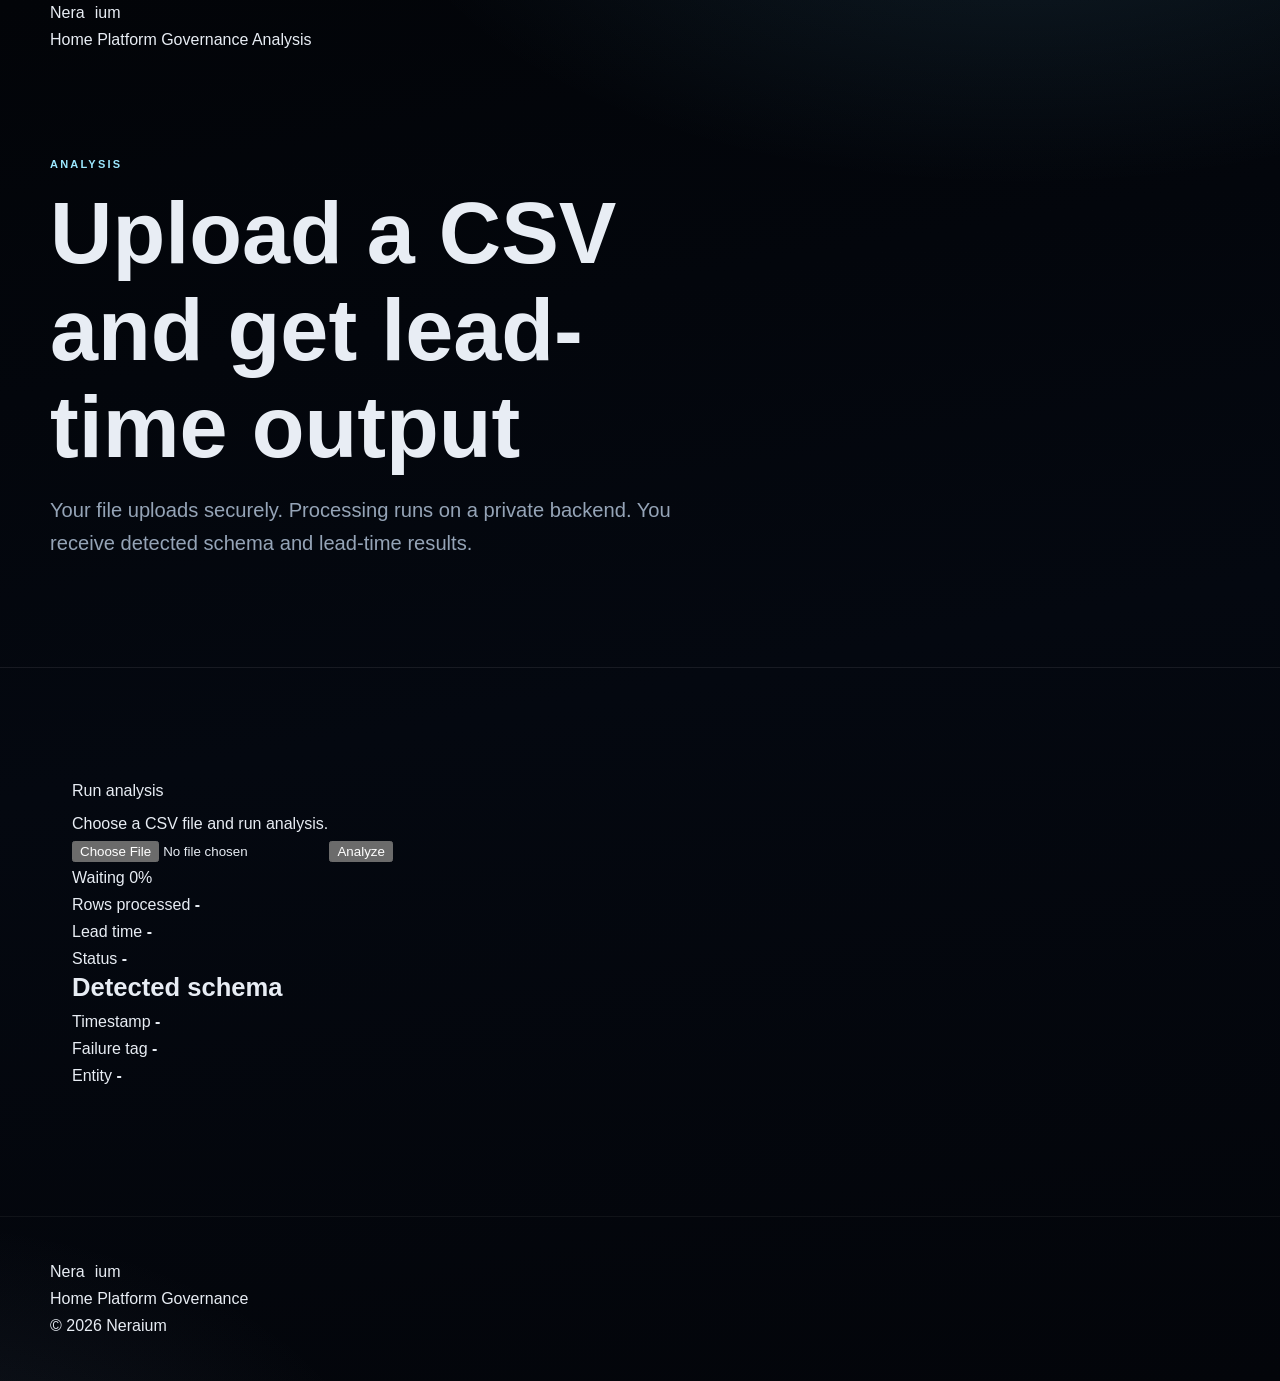
<file: analysis.html>
<!DOCTYPE html>
<html lang="en">
<head>
  <meta charset="UTF-8" />
  <meta name="viewport" content="width=device-width, initial-scale=1.0" />
  <title>Neraium | Analysis</title>
  <link rel="preconnect" href="https://fonts.googleapis.com" />
  <link href="https://fonts.googleapis.com/css2?family=Inter:wght@400;500;600;700;800&display=swap" rel="stylesheet" />
  <link rel="stylesheet" href="styles.css" />
</head>
<body>
  <nav class="nav">
    <div class="container nav-inner">
      <a href="index.html" class="brand">Nera<span>ium</span></a>
      <div class="nav-links">
        <a href="index.html">Home</a>
        <a href="platform.html">Platform</a>
        <a href="governance.html">Governance</a>
        <a href="analysis.html" class="active">Analysis</a>
      </div>
    </div>
  </nav>

  <main>
    <section class="hero page-hero">
      <div class="container">
        <div class="eyebrow">Analysis</div>
        <h1>Upload a CSV and get lead-time output</h1>
        <p class="lead">
          Your file uploads securely. Processing runs on a private backend. You receive detected schema and lead-time results.
        </p>
      </div>
    </section>

    <section class="section">
      <div class="container">
        <div class="panel" style="padding:22px;">
          <div class="section-title" style="margin-bottom:6px;">Run analysis</div>
          <div class="section-sub">Choose a CSV file and run analysis.</div>

          <div class="upload-box">
            <input type="file" id="fileInput" accept=".csv" />
            <button class="btn btn-primary" id="analyzeBtn" type="button">Analyze</button>
          </div>

          <div class="progress-wrap">
            <div class="progress-meta">
              <span id="progressLabel">Waiting</span>
              <span id="progressPct">0%</span>
            </div>
            <div class="progress">
              <div class="progress-bar" id="progressBar"></div>
            </div>
          </div>

          <div class="status" id="status"></div>

          <div class="result" id="result">
            <div class="result-grid">
              <div class="result-card">
                <span>Rows processed</span>
                <strong id="rowsProcessed">-</strong>
              </div>
              <div class="result-card">
                <span>Lead time</span>
                <strong id="leadTime">-</strong>
              </div>
              <div class="result-card">
                <span>Status</span>
                <strong id="jobStatus">-</strong>
              </div>
            </div>

            <div class="schema">
              <h3 style="margin-bottom:8px;">Detected schema</h3>
              <div class="schema-grid">
                <div>
                  <span>Timestamp</span>
                  <strong id="tsCol">-</strong>
                </div>
                <div>
                  <span>Failure tag</span>
                  <strong id="failCol">-</strong>
                </div>
                <div>
                  <span>Entity</span>
                  <strong id="entityCol">-</strong>
                </div>
              </div>
              <p style="color:var(--muted);margin-top:10px;" id="notes"></p>
            </div>
          </div>
        </div>
      </div>
    </section>
  </main>

  <footer class="footer">
    <div class="container footer-inner">
      <div class="brand">Nera<span>ium</span></div>
      <div class="footer-links">
        <a href="index.html">Home</a>
        <a href="platform.html">Platform</a>
        <a href="governance.html">Governance</a>
      </div>
      <div>© 2026 Neraium</div>
    </div>
  </footer>

  <script>
    const API_URL = "/api/analyze";

    const fileInput = document.getElementById("fileInput");
    const analyzeBtn = document.getElementById("analyzeBtn");
    const statusEl = document.getElementById("status");
    const resultEl = document.getElementById("result");

    const progressBar = document.getElementById("progressBar");
    const progressLabel = document.getElementById("progressLabel");
    const progressPct = document.getElementById("progressPct");

    function setProgress(pct, label) {
      const p = Math.max(0, Math.min(100, pct));
      progressBar.style.width = p + "%";
      progressPct.textContent = p + "%";
      progressLabel.textContent = label;
    }

    function resetResult() {
      resultEl.style.display = "none";
      document.getElementById("rowsProcessed").textContent = "-";
      document.getElementById("leadTime").textContent = "-";
      document.getElementById("jobStatus").textContent = "-";
      document.getElementById("tsCol").textContent = "-";
      document.getElementById("failCol").textContent = "-";
      document.getElementById("entityCol").textContent = "-";
      document.getElementById("notes").textContent = "";
    }

    function showResult(obj) {
      resultEl.style.display = "block";
      document.getElementById("rowsProcessed").textContent = obj.rows_processed ?? "-";
      document.getElementById("leadTime").textContent = obj.metrics?.lead_time ?? obj.metrics?.estimated_lead_time ?? "-";
      document.getElementById("jobStatus").textContent = obj.status ?? "Complete";

      document.getElementById("tsCol").textContent = obj.detected_schema?.timestamp_col ?? "Not detected";
      document.getElementById("failCol").textContent = obj.detected_schema?.failure_col ?? "Not detected";
      document.getElementById("entityCol").textContent = obj.detected_schema?.entity_col ?? "None";

      document.getElementById("notes").textContent =
        obj.message ?? "Analysis complete. Review detected schema before operational use.";
    }

    function showError(message) {
      resultEl.style.display = "block";
      document.getElementById("rowsProcessed").textContent = "-";
      document.getElementById("leadTime").textContent = "-";
      document.getElementById("jobStatus").textContent = "Error";
      document.getElementById("tsCol").textContent = "-";
      document.getElementById("failCol").textContent = "-";
      document.getElementById("entityCol").textContent = "-";
      document.getElementById("notes").textContent = message;
    }

    analyzeBtn.addEventListener("click", () => {
      const file = fileInput.files[0];

      if (!file) {
        statusEl.textContent = "Please choose a CSV file.";
        return;
      }

      if (!file.name.toLowerCase().endsWith(".csv")) {
        statusEl.textContent = "Please upload a CSV file.";
        return;
      }

      resetResult();
      statusEl.textContent = "Starting upload...";
      setProgress(5, "Preparing");

      const form = new FormData();
      form.append("file", file);

      const xhr = new XMLHttpRequest();
      xhr.open("POST", API_URL, true);

      xhr.upload.onprogress = (e) => {
        if (e.lengthComputable) {
          const pct = Math.round((e.loaded / e.total) * 70);
          setProgress(pct, "Uploading");
        }
      };

      xhr.onreadystatechange = () => {
        if (xhr.readyState === 2) {
          setProgress(75, "Processing");
          statusEl.textContent = "Upload complete. Processing on backend...";
        }

        if (xhr.readyState === 4) {
          if (xhr.status >= 200 && xhr.status < 300) {
            setProgress(100, "Complete");
            statusEl.textContent = "Analysis complete.";

            try {
              const data = JSON.parse(xhr.responseText);
              showResult(data);
            } catch (err) {
              showError("The server returned an unreadable response.");
            }
          } else {
            setProgress(100, "Failed");
            statusEl.textContent = "Analysis failed.";

            try {
              const err = JSON.parse(xhr.responseText);
              showError(err.error || err.message || "Unable to process file.");
            } catch {
              showError("Unable to process file.");
            }
          }
        }
      };

      xhr.onerror = () => {
        setProgress(100, "Failed");
        statusEl.textContent = "Network error.";
        showError("Network error while sending the file.");
      };

      xhr.send(form);

      let fakeProgress = 76;
      const timer = setInterval(() => {
        if (xhr.readyState === 4) {
          clearInterval(timer);
          return;
        }
        if (fakeProgress < 94) {
          fakeProgress += 1;
          setProgress(fakeProgress, "Processing");
        }
      }, 250);
    });
  </script>
</body>
</html>
</file>
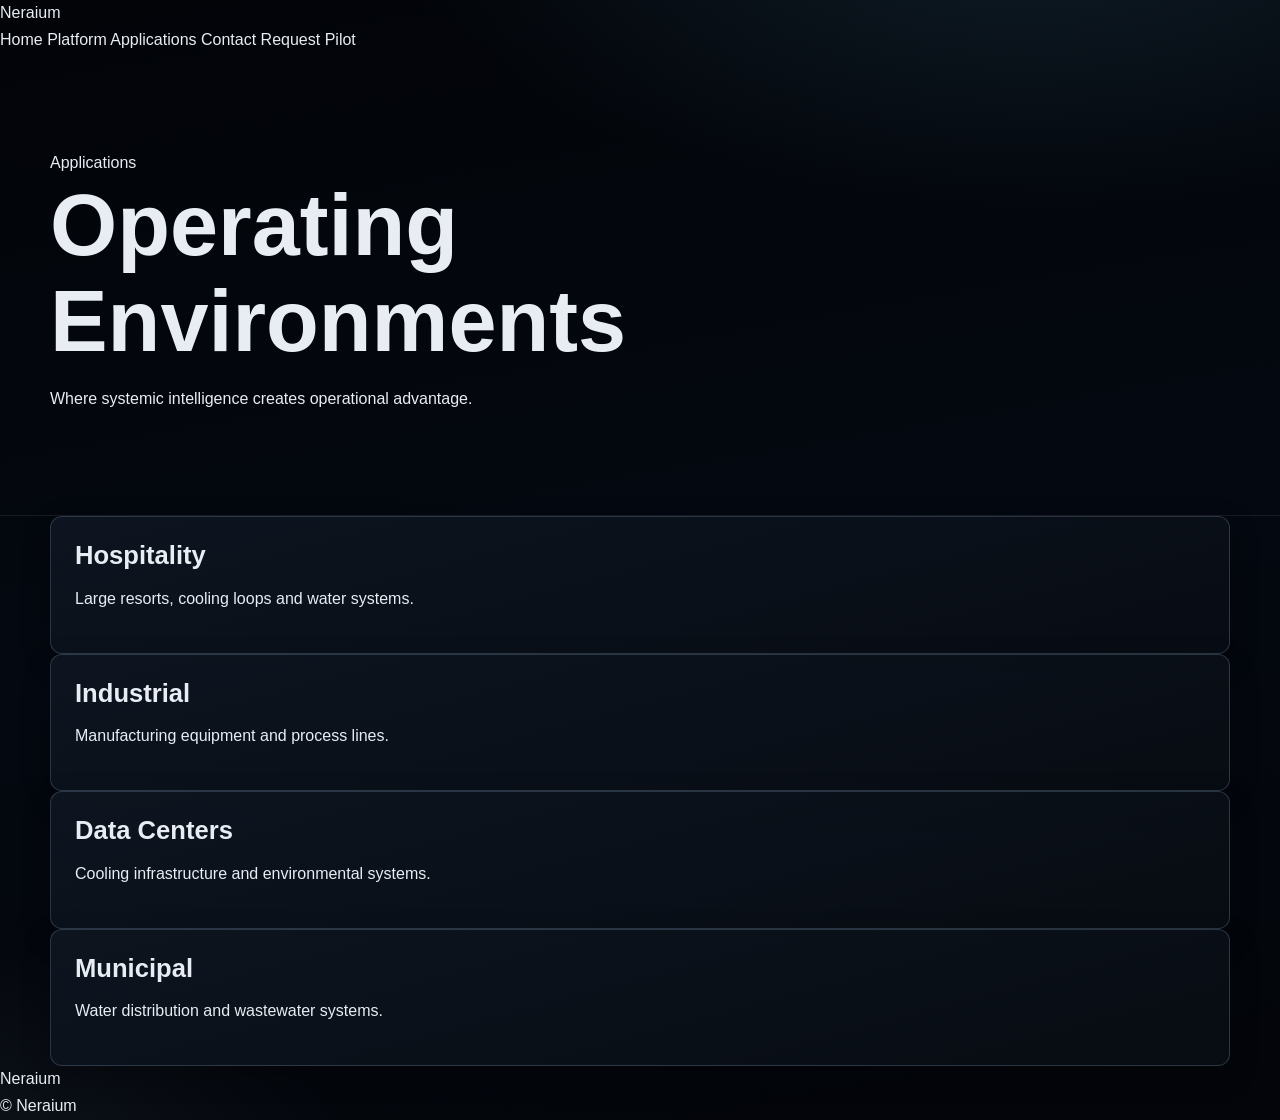
<file: application.html>
<!DOCTYPE html>
<html>
<head>
<meta charset="UTF-8">
<meta name="viewport" content="width=device-width, initial-scale=1.0">
<title>Neraium Applications</title>
<link rel="stylesheet" href="styles.css">
</head>

<body>

<nav>
<div class="nav-inner">
<div class="nav-logo">Nera<span>ium</span></div>

<div class="nav-links">
<a href="index.html">Home</a>
<a href="platform.html">Platform</a>
<a href="applications.html">Applications</a>
<a href="contact.html">Contact</a>
<a href="contact.html" class="btn">Request Pilot</a>
</div>
</div>
</nav>

<div class="page-hero">
<div class="container">

<div class="section-label">Applications</div>

<h1>Operating Environments</h1>

<p class="section-sub">
Where systemic intelligence creates operational advantage.
</p>

</div>
</div>

<section>
<div class="container">

<div class="grid-2">

<div class="card">
<h3>Hospitality</h3>
<p>Large resorts, cooling loops and water systems.</p>
</div>

<div class="card">
<h3>Industrial</h3>
<p>Manufacturing equipment and process lines.</p>
</div>

<div class="card">
<h3>Data Centers</h3>
<p>Cooling infrastructure and environmental systems.</p>
</div>

<div class="card">
<h3>Municipal</h3>
<p>Water distribution and wastewater systems.</p>
</div>

</div>

</div>
</section>

<footer>
<div class="footer-inner">
<div>Neraium</div>
<div>© Neraium</div>
</div>
</footer>

</body>
</html>
</file>
<file: styles.css>
:root {
  --bg: #030509;
  --bg-elevated: #070b11;
  --surface: #0d131c;
  --surface-soft: #111b27;
  --line: #202d3e;
  --line-bright: #31445e;
  --text: #e8edf4;
  --muted: #95a4b7;
  --accent: #6fd0ff;
  --accent-strong: #9ce8ff;
  --accent-soft: rgba(111, 208, 255, 0.12);
  --radius: 12px;
  --header-h: 76px;
  --font-display: "Sora", "Space Grotesk", "Segoe UI", sans-serif;
  --font-body: "IBM Plex Sans", "Segoe UI", sans-serif;
}

*,
*::before,
*::after {
  box-sizing: border-box;
}

html {
  color-scheme: dark;
  scroll-behavior: smooth;
}

body {
  margin: 0;
  font-family: var(--font-body);
  color: var(--text);
  line-height: 1.68;
  background:
    radial-gradient(1200px 600px at 80% -10%, rgba(111, 208, 255, 0.13), transparent 54%),
    radial-gradient(900px 520px at -10% 110%, rgba(144, 170, 198, 0.11), transparent 58%),
    linear-gradient(170deg, #020408 0%, #040810 50%, #03050a 100%);
}

body::before {
  content: "";
  position: fixed;
  inset: 0;
  pointer-events: none;
  background-image:
    linear-gradient(rgba(255, 255, 255, 0.028) 1px, transparent 1px),
    linear-gradient(90deg, rgba(255, 255, 255, 0.026) 1px, transparent 1px);
  background-size: 42px 42px;
  mask-image: radial-gradient(circle at 50% 20%, black 35%, transparent 86%);
  opacity: 0.18;
}

img {
  display: block;
  max-width: 100%;
}

a {
  color: inherit;
  text-decoration: none;
}

ul {
  list-style: none;
  margin: 0;
  padding: 0;
}

a:focus-visible,
button:focus-visible,
input:focus-visible,
textarea:focus-visible {
  outline: 2px solid var(--accent);
  outline-offset: 2px;
}

.skip-link {
  position: absolute;
  left: 16px;
  top: -100px;
  z-index: 120;
  padding: 10px 14px;
  border-radius: 999px;
  background: var(--accent);
  color: #081320;
  font-weight: 700;
}

.skip-link:focus {
  top: 16px;
}

.container {
  width: min(1180px, 100% - 40px);
  margin: 0 auto;
}

.site-header {
  position: sticky;
  top: 0;
  z-index: 100;
  height: var(--header-h);
  border-bottom: 1px solid rgba(255, 255, 255, 0.08);
  background: rgba(3, 6, 11, 0.82);
  backdrop-filter: blur(16px);
}

.site-header__inner {
  height: 100%;
  display: flex;
  align-items: center;
  justify-content: space-between;
  gap: 20px;
}

.brand {
  display: inline-flex;
  align-items: center;
  gap: 10px;
}

.brand-mark {
  border-radius: 6px;
  border: 1px solid var(--line-bright);
  box-shadow: 0 0 0 1px rgba(111, 208, 255, 0.2) inset;
}

.brand-text {
  font-family: var(--font-display);
  font-size: 30px;
  letter-spacing: 0.01em;
  font-weight: 600;
}

.nav {
  display: flex;
  align-items: center;
  gap: 24px;
}

.nav-link {
  position: relative;
  font-size: 11px;
  font-weight: 600;
  text-transform: uppercase;
  letter-spacing: 0.18em;
  color: var(--muted);
  padding: 6px 0;
}

.nav-link::after {
  content: "";
  position: absolute;
  left: 0;
  bottom: 0;
  width: 100%;
  height: 2px;
  transform: scaleX(0);
  transform-origin: center;
  transition: transform 0.22s ease;
  background: linear-gradient(90deg, transparent, var(--accent), transparent);
}

.nav-link:hover,
.nav-link.active {
  color: var(--text);
}

.nav-link:hover::after,
.nav-link.active::after {
  transform: scaleX(1);
}

.nav-toggle {
  display: none;
  border: 0;
  background: transparent;
  padding: 6px;
}

.nav-toggle__bar {
  display: block;
  width: 22px;
  height: 2px;
  margin: 4px 0;
  background: var(--text);
}

.hero,
.page-hero {
  min-height: calc(80svh - var(--header-h));
  display: flex;
  align-items: center;
  padding: 96px 0 86px;
}

.page-hero {
  min-height: auto;
  border-bottom: 1px solid rgba(255, 255, 255, 0.08);
}

.eyebrow {
  display: inline-block;
  margin-bottom: 12px;
  font-size: 11px;
  font-weight: 600;
  text-transform: uppercase;
  letter-spacing: 0.2em;
  color: var(--accent-strong);
}

h1,
h2,
h3 {
  margin: 0;
  line-height: 1.12;
  color: var(--text);
}

h1,
.page-hero__title {
  font-family: var(--font-display);
  font-size: clamp(2.9rem, 7.9vw, 5.4rem);
  font-weight: 600;
  max-width: 12ch;
}

h2 {
  margin-top: 10px;
  font-family: var(--font-display);
  font-size: clamp(1.9rem, 4.2vw, 3rem);
  font-weight: 560;
  max-width: 18ch;
}

h3 {
  font-size: clamp(1.1rem, 2.5vw, 1.6rem);
  font-weight: 600;
}

.lead,
.page-hero__sub {
  margin-top: 18px;
  max-width: 58ch;
  color: var(--muted);
  font-size: clamp(1.04rem, 1.9vw, 1.26rem);
}

.copy-large {
  margin-top: 16px;
  max-width: 60ch;
  color: var(--muted);
  font-size: clamp(1rem, 1.6vw, 1.16rem);
}

.copy {
  margin-top: 10px;
  color: var(--muted);
}

.section,
.editorial {
  padding: 88px 0;
  border-bottom: 1px solid rgba(255, 255, 255, 0.05);
}

.section--band,
.editorial--dark {
  background: linear-gradient(160deg, rgba(15, 25, 38, 0.75), rgba(8, 13, 20, 0.82));
}

.section-heading,
.platform-section__header {
  max-width: 860px;
}

.button-row {
  display: flex;
  flex-wrap: wrap;
  gap: 12px;
  margin-top: 30px;
}

.trust-strip {
  margin-top: 30px;
  display: grid;
  grid-template-columns: repeat(3, minmax(0, 1fr));
  gap: 12px;
}

.trust-item {
  border: 1px solid var(--line-bright);
  border-radius: 10px;
  padding: 14px;
  background: linear-gradient(160deg, rgba(18, 27, 39, 0.96), rgba(10, 16, 24, 0.96));
}

.trust-item__kicker {
  display: block;
  font-size: 10px;
  text-transform: uppercase;
  letter-spacing: 0.14em;
  color: var(--accent-strong);
}

.trust-item__value {
  display: block;
  margin-top: 5px;
  font-size: 0.95rem;
  color: #dbe5f1;
}

.button {
  display: inline-flex;
  align-items: center;
  justify-content: center;
  min-height: 46px;
  padding: 11px 21px;
  border-radius: 999px;
  border: 1px solid transparent;
  font-size: 11px;
  font-weight: 700;
  letter-spacing: 0.16em;
  text-transform: uppercase;
  transition: transform 0.2s ease, filter 0.2s ease, border-color 0.2s ease;
}

.button:hover {
  transform: translateY(-1px);
  filter: brightness(1.1);
}

.button--primary {
  background: linear-gradient(135deg, #9ce8ff, #5fb9ff);
  color: #04101a;
  box-shadow: 0 4px 22px rgba(111, 208, 255, 0.33);
}

.button--ghost {
  border-color: var(--line-bright);
  background: rgba(255, 255, 255, 0.01);
}

.grid,
.platform-grid {
  display: grid;
  gap: 18px;
  margin-top: 28px;
}

.grid--2 {
  grid-template-columns: repeat(2, minmax(0, 1fr));
}

.grid--3,
.platform-grid {
  grid-template-columns: repeat(3, minmax(0, 1fr));
}

.card,
.platform-card {
  padding: 24px;
  border: 1px solid rgba(130, 155, 184, 0.28);
  border-radius: var(--radius);
  background:
    linear-gradient(165deg, rgba(14, 22, 33, 0.92), rgba(8, 13, 20, 0.93));
  box-shadow: 0 10px 28px rgba(0, 0, 0, 0.26);
  transition: border-color 0.25s ease, box-shadow 0.25s ease;
}

.card:hover,
.platform-card:hover {
  border-color: rgba(156, 232, 255, 0.38);
  box-shadow: 0 14px 30px rgba(0, 0, 0, 0.32);
}

.step,
.platform-card__number {
  display: inline-block;
  margin-bottom: 12px;
  color: var(--accent-strong);
  font-size: 11px;
  letter-spacing: 0.18em;
  font-weight: 700;
  text-transform: uppercase;
}

.platform-card__label {
  font-size: 1.08rem;
  font-weight: 600;
}

.platform-card__text {
  margin-top: 8px;
  color: var(--muted);
}

.bullet-list {
  margin-top: 20px;
  display: grid;
  gap: 10px;
}

.bullet-list li {
  position: relative;
  padding-left: 20px;
  color: var(--muted);
}

.bullet-list li::before {
  content: "";
  position: absolute;
  top: 9px;
  left: 0;
  width: 7px;
  height: 7px;
  border-radius: 50%;
  background: var(--accent);
  box-shadow: 0 0 0 5px rgba(111, 208, 255, 0.1);
}

.chip-row {
  display: flex;
  flex-wrap: wrap;
  gap: 10px;
  margin-top: 22px;
}

.chip {
  padding: 8px 13px;
  border-radius: 999px;
  border: 1px solid var(--line-bright);
  background: var(--accent-soft);
  font-size: 0.9rem;
}

.note,
.media-caption {
  margin-top: 12px;
  color: var(--muted);
  font-size: 0.9rem;
}

.editorial__grid {
  display: grid;
  grid-template-columns: 220px minmax(0, 1fr);
  gap: 20px;
}

.editorial__body p {
  max-width: 72ch;
  color: var(--muted);
}

.media-frame {
  margin-top: 16px;
  overflow: hidden;
  border-radius: var(--radius);
  border: 1px solid var(--line-bright);
  background: #060b12;
}

.media-frame img {
  width: 100%;
}

.proof-panel {
  max-width: 860px;
}

.visual-grid {
  margin-top: 22px;
  display: grid;
  grid-template-columns: repeat(2, minmax(0, 1fr));
  gap: 14px;
}

.contact-block,
.finding-example,
.founder-block {
  margin-top: 18px;
  border: 1px solid var(--line-bright);
  border-radius: var(--radius);
  background: linear-gradient(160deg, rgba(16, 24, 36, 0.96), rgba(8, 14, 22, 0.95));
}

.contact-block {
  max-width: 580px;
  padding: 22px;
}

.contact-block p {
  margin: 6px 0;
}

.finding-example {
  padding: 20px;
  display: grid;
  gap: 14px;
}

.finding-example__header,
.finding-example__section {
  padding-bottom: 12px;
  border-bottom: 1px solid rgba(255, 255, 255, 0.08);
}

.finding-example__section:last-child {
  padding-bottom: 0;
  border-bottom: 0;
}

.finding-example__label {
  display: block;
  font-size: 11px;
  text-transform: uppercase;
  letter-spacing: 0.14em;
  color: var(--accent-strong);
  margin-bottom: 4px;
}

.finding-example__value,
.finding-example__text,
.finding-example__timeline,
.finding-example__list {
  color: #dce7f5;
}

.finding-example__note {
  margin-top: 4px;
  color: var(--muted);
  font-size: 0.88rem;
}

.micro-cta {
  margin-top: 18px;
}

.founder-block {
  display: flex;
  align-items: center;
  gap: 14px;
  padding: 14px;
}

.founder-photo {
  width: 96px;
  height: 96px;
  object-fit: cover;
  border-radius: 12px;
}

.founder-name {
  font-weight: 700;
}

.founder-title,
.founder-linkedin {
  color: var(--muted);
}

.icon-linkedin {
  width: 16px;
  height: 16px;
  fill: currentColor;
  margin-right: 8px;
}

.cta-final,
.cta-band {
  padding: 76px 0;
  border-bottom: 1px solid rgba(255, 255, 255, 0.08);
  background: linear-gradient(160deg, rgba(15, 27, 42, 0.9), rgba(7, 12, 19, 0.95));
}

.cta-band__inner {
  display: flex;
  flex-wrap: wrap;
  gap: 16px;
  justify-content: space-between;
  align-items: center;
}

.cta-band__heading {
  margin: 0;
  max-width: 26ch;
  font-family: var(--font-display);
  font-size: clamp(1.6rem, 2.6vw, 2.1rem);
  font-weight: 580;
}

.footer {
  padding: 42px 0;
}

.footer__inner {
  display: grid;
  grid-template-columns: 1fr auto 1fr;
  gap: 16px;
  align-items: center;
}

.footer__brand {
  display: flex;
  flex-direction: column;
  gap: 4px;
}

.brand-mark--footer {
  width: 24px;
  height: 24px;
}

.footer__tagline,
.footer__link,
.footer__copy {
  font-size: 11px;
  text-transform: uppercase;
  letter-spacing: 0.14em;
  color: var(--muted);
}

.footer__nav {
  display: flex;
  gap: 20px;
}

.footer__copy {
  text-align: right;
}

.contact-layout {
  margin-top: 18px;
  display: grid;
  grid-template-columns: 1.2fr 0.8fr;
  gap: 16px;
  align-items: start;
}

.contact-form,
.qualification-card {
  border: 1px solid var(--line-bright);
  border-radius: var(--radius);
  background: linear-gradient(160deg, rgba(14, 22, 33, 0.96), rgba(8, 14, 22, 0.95));
  padding: 20px;
}

.form-step {
  display: grid;
  gap: 6px;
}

.form-step .note {
  margin: 2px 0 8px;
}

#roi-calc input {
  width: 100%;
  border: 1px solid #3d5878;
  border-radius: 10px;
  background: rgba(5, 11, 18, 0.76);
  color: var(--text);
  font: inherit;
  padding: 11px 12px;
  margin-top: 8px;
}

.faq-item {
  margin-top: 10px;
}

.faq-trigger {
  width: 100%;
  display: flex;
  align-items: center;
  justify-content: space-between;
  gap: 16px;
  border: 0;
  background: transparent;
  color: var(--text);
  font: inherit;
  font-weight: 600;
  text-align: left;
  cursor: pointer;
}

.faq-icon {
  color: var(--accent-strong);
  font-size: 1.2rem;
  line-height: 1;
}

.faq-panel {
  margin-top: 10px;
}

.mobile-sticky-cta {
  display: none;
}

.trust-center-grid,
.brief-grid {
  display: grid;
  gap: 16px;
  margin-top: 22px;
}

.trust-center-grid {
  grid-template-columns: repeat(2, minmax(0, 1fr));
}

.brief-grid {
  grid-template-columns: repeat(2, minmax(0, 1fr));
}

.brief-sheet {
  border: 1px solid rgba(130, 155, 184, 0.3);
  border-radius: 12px;
  background: linear-gradient(165deg, rgba(14, 22, 33, 0.9), rgba(7, 12, 19, 0.95));
  padding: 22px;
}

.brief-sheet h3 {
  margin-bottom: 8px;
}

@media print {
  body {
    background: #fff;
    color: #111;
    line-height: 1.45;
  }

  body::before,
  .site-header,
  .footer,
  .mobile-sticky-cta,
  .button-row {
    display: none !important;
  }

  .section,
  .page-hero {
    border: 0;
    padding: 16px 0;
  }

  .card,
  .brief-sheet {
    border: 1px solid #ddd;
    background: #fff;
    box-shadow: none;
    break-inside: avoid;
  }

  .copy,
  .copy-large,
  .note,
  .page-hero__sub {
    color: #222;
  }
}

.contact-form label {
  display: block;
  margin: 10px 0 6px;
  font-size: 0.85rem;
  letter-spacing: 0.05em;
  color: #d4e2f3;
}

.hp-field {
  position: absolute;
  left: -10000px;
  width: 1px;
  height: 1px;
  overflow: hidden;
}

.contact-form input,
.contact-form textarea {
  width: 100%;
  border: 1px solid #3d5878;
  border-radius: 10px;
  background: rgba(5, 11, 18, 0.76);
  color: var(--text);
  font: inherit;
  padding: 11px 12px;
}

.contact-form textarea {
  resize: vertical;
  min-height: 112px;
}

.contact-form input::placeholder,
.contact-form textarea::placeholder {
  color: #7d95b0;
}

.form-feedback {
  margin-top: 14px;
  border-radius: 10px;
  padding: 12px 14px;
  background: rgba(7, 14, 23, 0.75);
  border: 1px solid #3d5878;
  color: #d8e8f7;
  font-size: 0.92rem;
}

.form-feedback a {
  text-decoration: underline;
}

.qualification-card h3 {
  font-size: 1.26rem;
}

@media (prefers-reduced-motion: no-preference) {
  .hero > .container,
  .page-hero > .container,
  .section > .container,
  .editorial > .container,
  .cta-final > .container,
  .cta-band > .container {
    animation: fade-up 0.55s ease both;
  }

  .grid .card,
  .platform-grid .platform-card,
  .trust-strip .trust-item {
    animation: fade-up 0.5s ease both;
  }

  .grid .card:nth-child(2),
  .platform-grid .platform-card:nth-child(2),
  .trust-strip .trust-item:nth-child(2) {
    animation-delay: 0.08s;
  }

  .grid .card:nth-child(3),
  .platform-grid .platform-card:nth-child(3),
  .trust-strip .trust-item:nth-child(3) {
    animation-delay: 0.14s;
  }
}

@keyframes fade-up {
  from {
    opacity: 0;
    transform: translateY(14px);
  }

  to {
    opacity: 1;
    transform: translateY(0);
  }
}

@media (max-width: 980px) {
  .grid--2,
  .grid--3,
  .platform-grid,
  .editorial__grid,
  .footer__inner,
  .trust-strip,
  .contact-layout {
    grid-template-columns: 1fr;
  }

  .visual-grid {
    grid-template-columns: 1fr;
  }

  .trust-center-grid,
  .brief-grid {
    grid-template-columns: 1fr;
  }

  .footer__copy {
    text-align: left;
  }
}

@media (max-width: 760px) {
  .container {
    width: min(1180px, 100% - 30px);
  }

  .nav-toggle {
    display: inline-flex;
  }

  .nav {
    display: none;
    position: absolute;
    top: var(--header-h);
    left: 0;
    right: 0;
    flex-direction: column;
    gap: 0;
    border-bottom: 1px solid rgba(255, 255, 255, 0.1);
    background: #080d15;
    padding: 10px 18px;
  }

  .nav.open {
    display: flex;
  }

  .nav-link {
    width: 100%;
    padding: 12px 0;
    border-bottom: 1px solid rgba(255, 255, 255, 0.08);
  }

  .button {
    width: 100%;
  }

  .mobile-sticky-cta {
    display: inline-flex;
    position: fixed;
    left: 16px;
    right: 16px;
    bottom: 14px;
    z-index: 140;
    justify-content: center;
    padding: 12px 16px;
    border-radius: 999px;
    background: linear-gradient(135deg, #9ce8ff, #5fb9ff);
    color: #04101a;
    font-weight: 700;
    letter-spacing: 0.14em;
    text-transform: uppercase;
    font-size: 11px;
    box-shadow: 0 12px 26px rgba(0, 0, 0, 0.42);
  }

  .hero,
  .page-hero,
  .section,
  .editorial,
  .cta-final,
  .cta-band {
    padding: 70px 0;
  }
}
</file>
